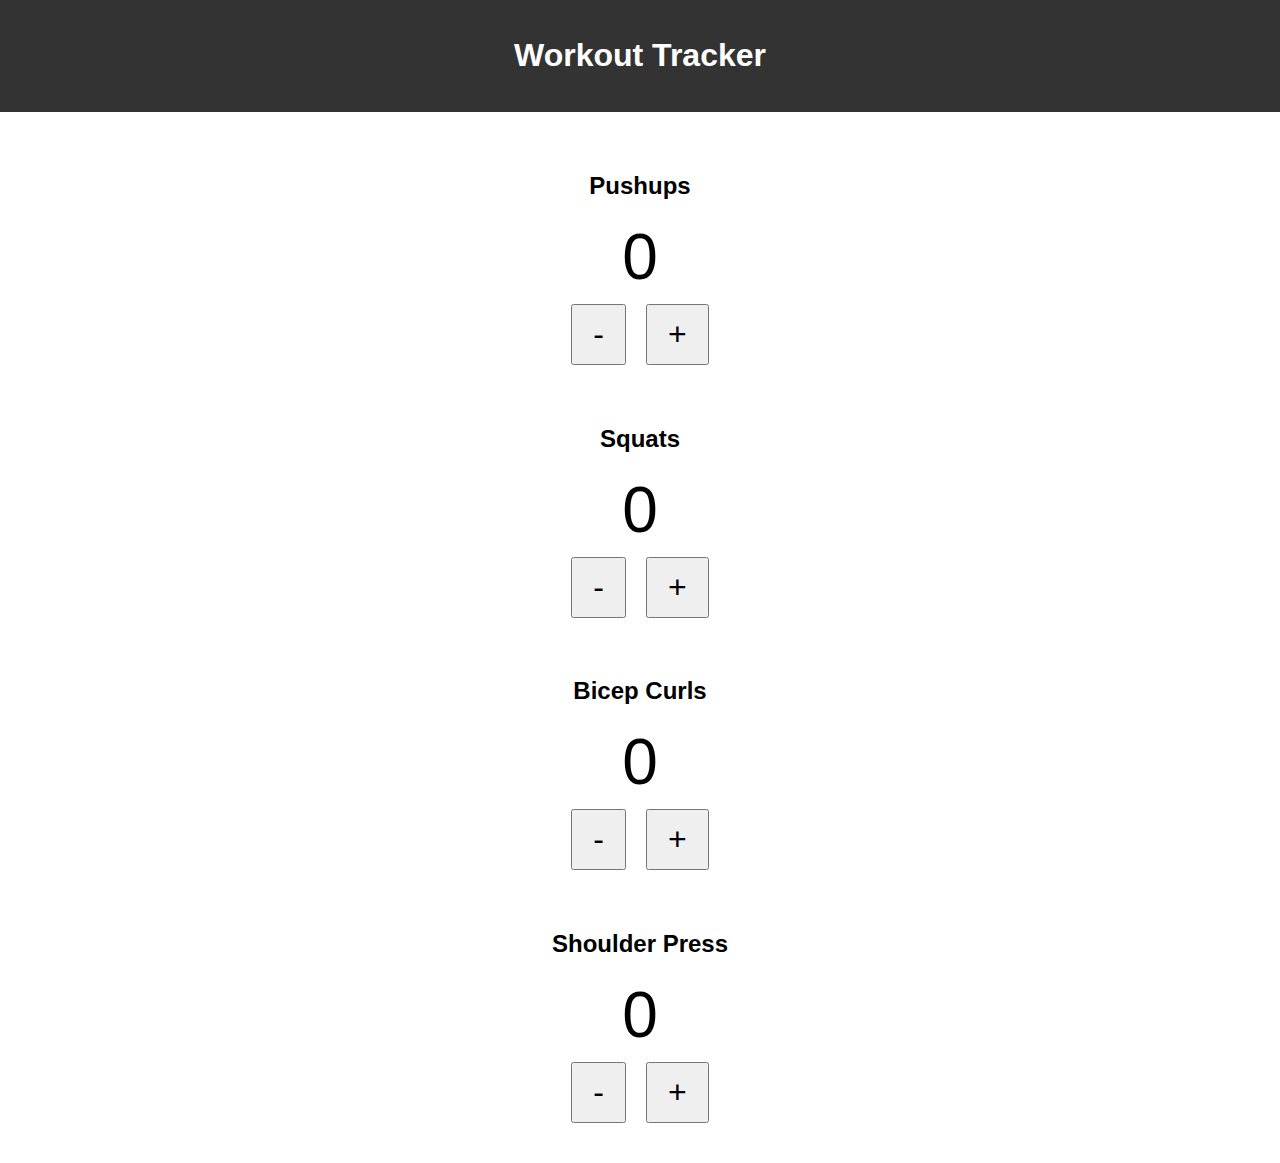
<file: index.html>
<!DOCTYPE html>
<html lang="en">
<head>
<meta charset="UTF-8">
<meta name="viewport" content="width=device-width, initial-scale=1.0">
<title>Workout Tracker</title>
<link rel="stylesheet" href="styles.css">
</head>
<body>
<header>
    <h1>Workout Tracker</h1>
</header>
<main>
    <div class="exercise">
        <h2>Pushups</h2>
        <span class="count">0</span>
        <div class="buttons">
            <button class="minus">-</button>
            <button class="plus">+</button>
        </div>
    </div>
    <div class="exercise">
        <h2>Squats</h2>
        <span class="count">0</span>
        <div class="buttons">
            <button class="minus">-</button>
            <button class="plus">+</button>
        </div>
    </div>
    <div class="exercise">
        <h2>Bicep Curls</h2>
        <span class="count">0</span>
        <div class="buttons">
            <button class="minus">-</button>
            <button class="plus">+</button>
        </div>
    </div>
    <div class="exercise">
        <h2>Shoulder Press</h2>
        <span class="count">0</span>
        <div class="buttons">
            <button class="minus">-</button>
            <button class="plus">+</button>
        </div>
    </div>

</main>
<script src="scripts.js"></script>
</body>
</html>
</file>
<file: styles.css>
body {
    font-family: Arial, sans-serif;
    margin: 0;
    padding: 0;
}

header {
    background: #333;
    color: #fff;
    text-align: center;
    padding: 1em 0;
}

main {
    display: flex;
    flex-direction: column;
    align-items: center;
    padding: 20px;
}

.exercise {
    margin: 20px 0;
    text-align: center;
}

.count {
    display: block;
    font-size: 4em;
    margin-bottom: 10px;
}

.buttons {
    display: flex;
    justify-content: center;
}

button {
    font-size: 2em;
    padding: 10px 20px;
    margin: 0 10px;
    cursor: pointer;
}

.streak {
    margin-top: 30px;
    text-align: center;
}

.streak .days {
    display: block;
    font-size: 4em;
    margin-top: 10px;
}
</file>
